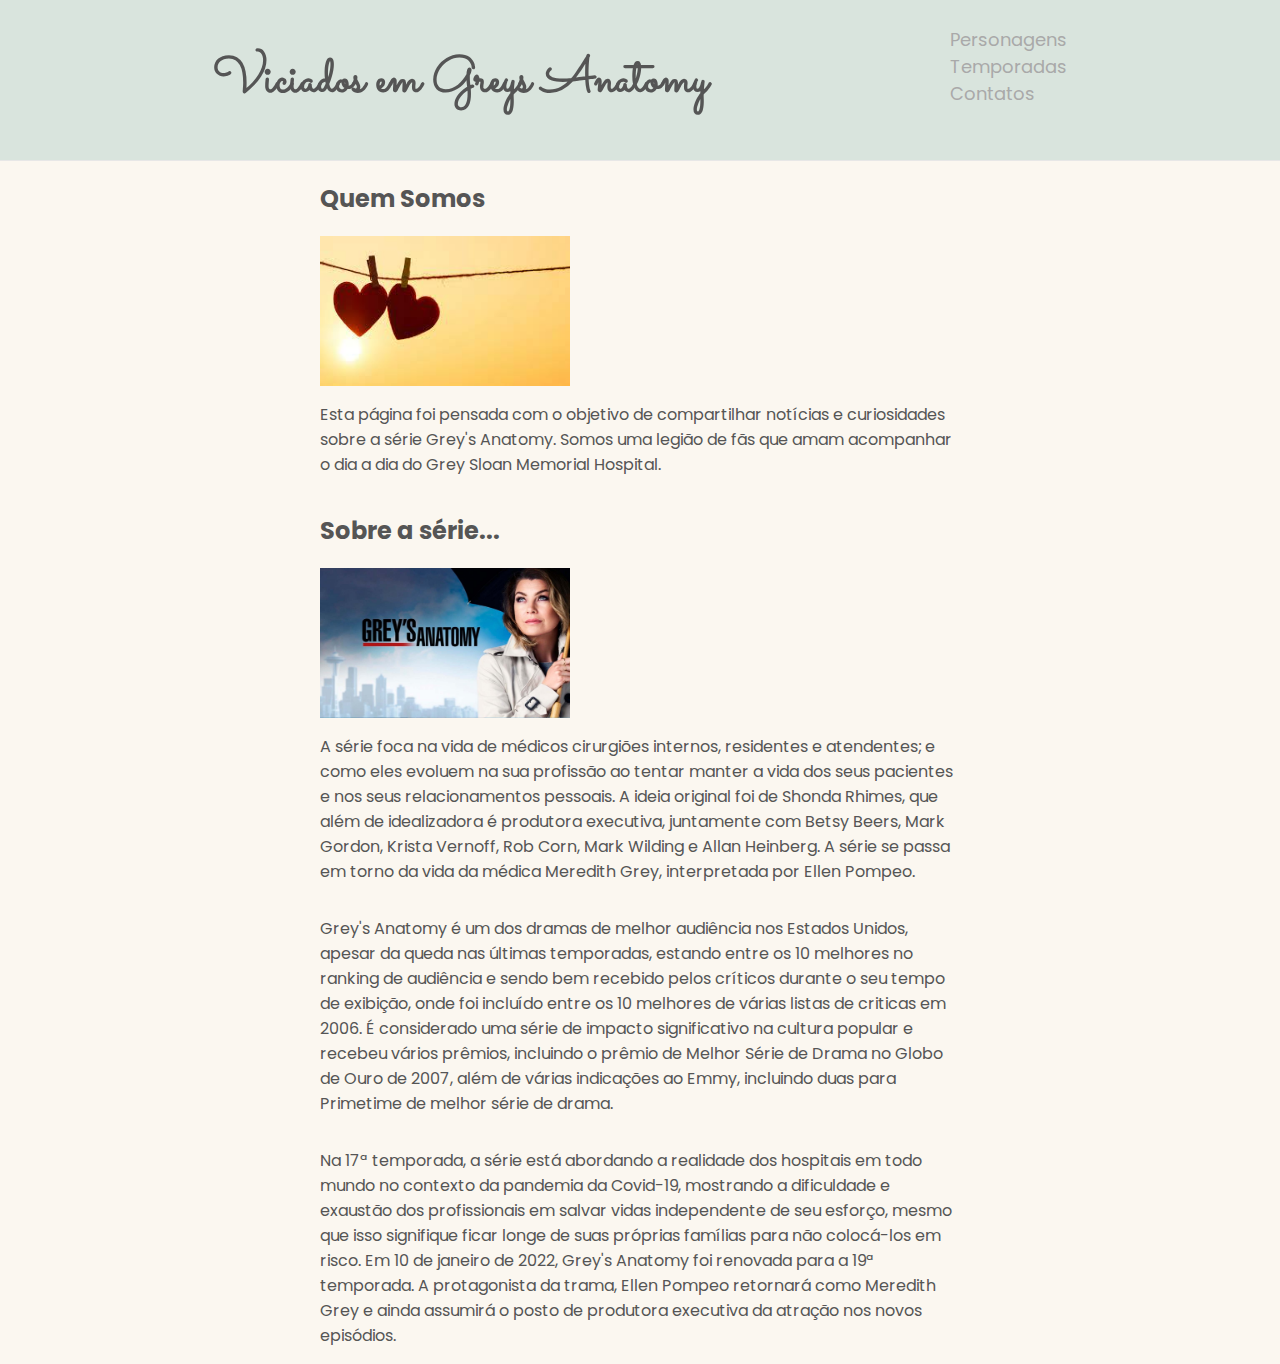
<file: index.html>
<!DOCTYPE html>
<html lang="pt-br">
  <head>
    <meta charset="UTF-8" />
    <meta http-equiv="X-UA-Compatible" content="IE=edge" />
    <meta name="viewport" content="width=device-width, initial-scale=1.0" />
    <title>Viciados em Greys Anatomy</title>
    <link rel="stylesheet" href="./css/style.css" />
    <link rel="preconnect" href="https://fonts.googleapis.com" />
    <link rel="preconnect" href="https://fonts.gstatic.com" crossorigin />
    <link
      href="https://fonts.googleapis.com/css2?family=Poppins:wght@200&family=Sacramento&display=swap"
      rel="stylesheet"
    />
  </head>
  <body>
    <header>
      <h1>Viciados em Greys Anatomy</h1>
      <nav>
        <ul>
          <li><a href="character.html">Personagens</a></li>
          <li><a href="season.html">Temporadas</a></li>
          <li><a href="contact.html">Contatos</a></li>
        </ul>
      </nav>
    </header>
    <main>
      <section>
        <h2>Quem Somos</h2>
        <img src="./imagens/viciados.jpg" />
        <p>
          Esta página foi pensada com o objetivo de compartilhar notícias e
          curiosidades sobre a série Grey's Anatomy. Somos uma legião de fãs que
          amam acompanhar o dia a dia do Grey Sloan Memorial Hospital.
        </p>
        <h2>Sobre a série...</h2>
        <img src="./imagens/greys-anatomy.jpg" alt="" />
        <p>
          A série foca na vida de médicos cirurgiões internos, residentes e
          atendentes; e como eles evoluem na sua profissão ao tentar manter a
          vida dos seus pacientes e nos seus relacionamentos pessoais. A ideia
          original foi de Shonda Rhimes, que além de idealizadora é produtora
          executiva, juntamente com Betsy Beers, Mark Gordon, Krista Vernoff,
          Rob Corn, Mark Wilding e Allan Heinberg. A série se passa em torno da
          vida da médica Meredith Grey, interpretada por Ellen Pompeo.
        </p>
        <p>
          Grey's Anatomy é um dos dramas de melhor audiência nos Estados Unidos,
          apesar da queda nas últimas temporadas, estando entre os 10 melhores
          no ranking de audiência e sendo bem recebido pelos críticos durante o
          seu tempo de exibição, onde foi incluído entre os 10 melhores de
          várias listas de criticas em 2006. É considerado uma série de impacto
          significativo na cultura popular e recebeu vários prêmios, incluindo o
          prêmio de Melhor Série de Drama no Globo de Ouro de 2007, além de
          várias indicações ao Emmy, incluindo duas para Primetime de melhor
          série de drama.
        </p>
        <p>
          Na 17ª temporada, a série está abordando a realidade dos hospitais em
          todo mundo no contexto da pandemia da Covid-19, mostrando a
          dificuldade e exaustão dos profissionais em salvar vidas independente
          de seu esforço, mesmo que isso signifique ficar longe de suas próprias
          famílias para não colocá-los em risco. Em 10 de janeiro de 2022,
          Grey's Anatomy foi renovada para a 19ª temporada. A protagonista da
          trama, Ellen Pompeo retornará como Meredith Grey e ainda assumirá o
          posto de produtora executiva da atração nos novos episódios.
        </p>
      </section>
    </main>
  </body>
</html>
</file>
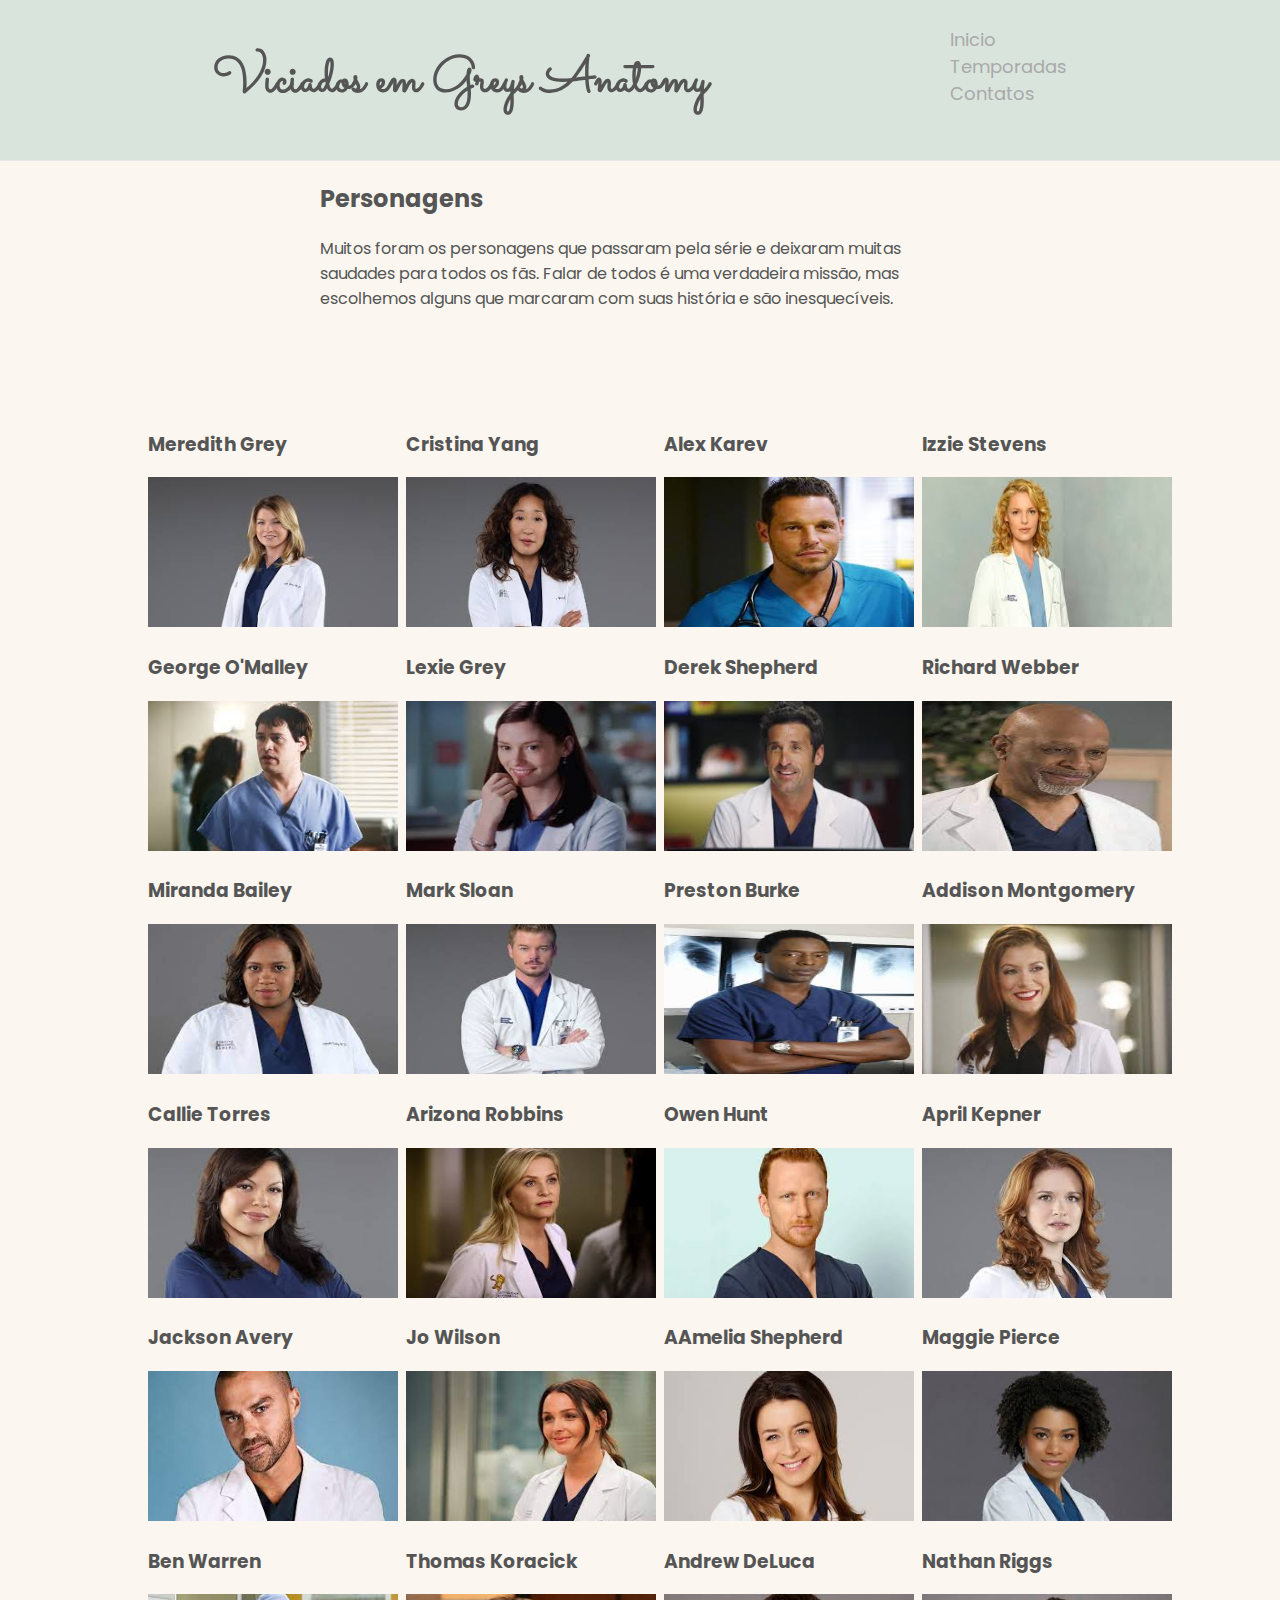
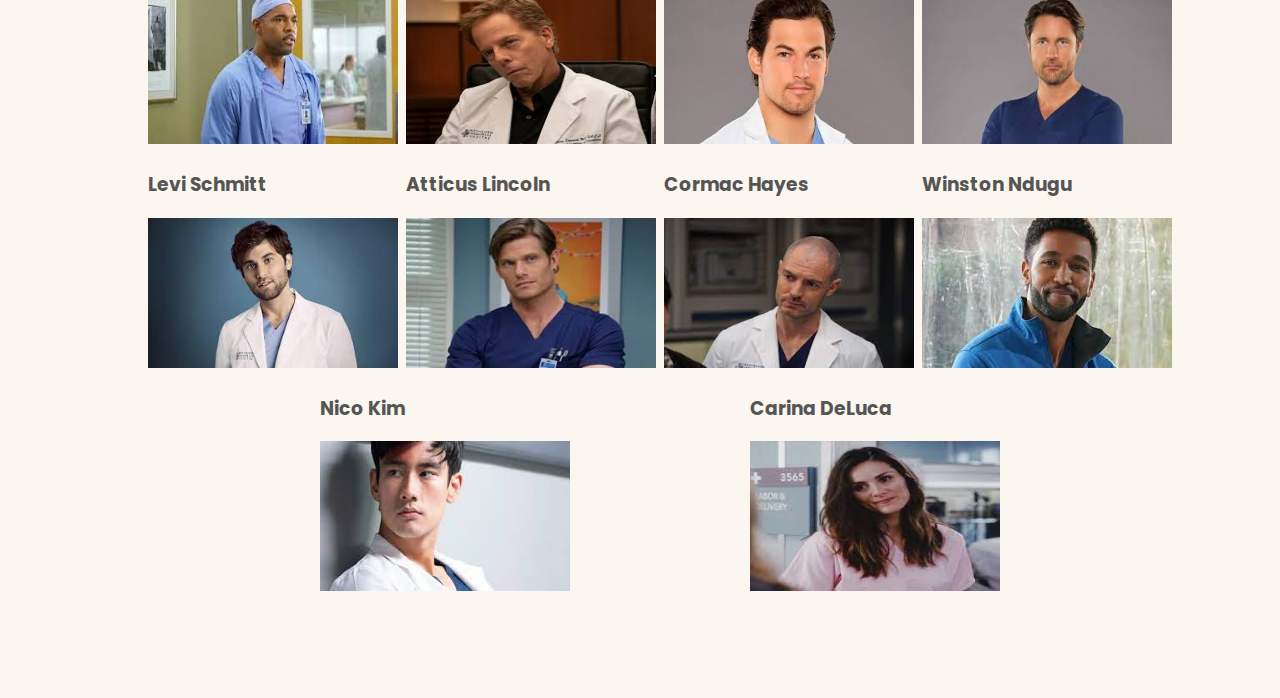
<file: character.html>
<!DOCTYPE html>
<html lang="en">
  <head>
    <meta charset="UTF-8" />
    <meta http-equiv="X-UA-Compatible" content="IE=edge" />
    <meta name="viewport" content="width=device-width, initial-scale=1.0" />
    <title>Viciados em Grey's Anatomy - Personagens</title>
    <link rel="stylesheet" href="./css/style.css" />
    <link rel="preconnect" href="https://fonts.googleapis.com" />
    <link rel="preconnect" href="https://fonts.gstatic.com" crossorigin />
    <link
      href="https://fonts.googleapis.com/css2?family=Poppins:wght@200&family=Sacramento&display=swap"
      rel="stylesheet"
    />
  </head>
  <body>
    <header>
      <h1>Viciados em Greys Anatomy</h1>
      <nav>
        <ul>
          <li><a href="index.html">Inicio</a></li>
          <li><a href="season.html">Temporadas</a></li>
          <li><a href="contact.html">Contatos</a></li>
        </ul>
      </nav>
    </header>
    <main>
      <section id="introducao">
        <h2>Personagens</h2>
        Muitos foram os personagens que passaram pela série e deixaram muitas
        saudades para todos os fãs. Falar de todos é uma verdadeira missão, mas
        escolhemos alguns que marcaram com suas história e são inesquecíveis.
      </section>
      <div>
        <ul class="character">
          <li>
            <h3>Meredith Grey</h3>
            <img src="./imagens/Meredith.png" alt="" />
          </li>
          <li>
            <h3>Cristina Yang</h3>
            <img src="./imagens/cristina.jpg" alt="" />
          </li>
          <li>
            <h3>Alex Karev</h3>
            <img src="./imagens/alex.jpg" alt="" />
          </li>
          <li>
            <h3>Izzie Stevens</h3>
            <img src="./imagens/izzie.jpg" alt="" />
          </li>
          <li>
            <h3>George O'Malley</h3>
            <img src="./imagens/george.jpg" alt="" />
          </li>
          <li>
            <h3>Lexie Grey</h3>
            <img src="./imagens/lexie.jpg" alt="" />
          </li>
          <li>
            <h3>Derek Shepherd</h3>
            <img src="./imagens/derek.jpg" alt="" />
          </li>
          <li>
            <h3>Richard Webber</h3>
            <img src="./imagens/richard.jpg" alt="" />
          </li>
          <li>
            <h3>Miranda Bailey</h3>
            <img src="./imagens/bailey.jpg" alt="" />
          </li>
          <li>
            <h3>Mark Sloan</h3>
            <img src="./imagens/mark.jpg" alt="" />
          </li>
          <li>
            <h3>Preston Burke</h3>
            <img src="./imagens/preston.jpg" alt="" />
          </li>
          <li>
            <h3>Addison Montgomery</h3>
            <img src="./imagens/adison.jpg" alt="" />
          </li>
          <li>
            <h3>Callie Torres</h3>
            <img src="./imagens/callie.jpg" alt="" />
          </li>
          <li>
            <h3>Arizona Robbins</h3>
            <img src="./imagens/arizona.jpg" alt="" />
          </li>
          <li>
            <h3>Owen Hunt</h3>
            <img src="./imagens/owen.jpg" alt="" />
          </li>
          <li>
            <h3>April Kepner</h3>
            <img src="./imagens/april.jpg" alt="" />
          </li>
          <li>
            <h3>Jackson Avery</h3>
            <img src="./imagens/jacson.jpg" alt="" />
          </li>
          <li>
            <h3>Jo Wilson</h3>
            <img src="./imagens/jo.jpg" alt="" />
          </li>
          <li>
            <h3>AAmelia Shepherd</h3>
            <img src="./imagens/amelia.jpg" alt="" />
          </li>
          <li>
            <h3>Maggie Pierce</h3>
            <img src="./imagens/maggie.jpg" alt="" />
          </li>
          <li>
            <h3>Ben Warren</h3>
            <img src="./imagens/ben.jpg" alt="" />
          </li>
          <li>
            <h3>Thomas Koracick</h3>
            <img src="./imagens/tom.jpg" alt="" />
          </li>
          <li>
            <h3>Andrew DeLuca</h3>
            <img src="./imagens/deluca.jpg" alt="" />
          </li>
          <li>
            <h3>Nathan Riggs</h3>
            <img src="./imagens/nathan.jpg" alt="" />
          </li>
          <li>
            <h3>Levi Schmitt</h3>
            <img src="./imagens/levi.jpg" alt="" />
          </li>
          <li>
            <h3>Atticus Lincoln</h3>
            <img src="./imagens/lincon.jpg" alt="" />
          </li>
          <li>
            <h3>Cormac Hayes</h3>
            <img src="./imagens/cormac.jpg" alt="" />
          </li>
          <li>
            <h3>Winston Ndugu</h3>
            <img src="./imagens/winston.jpg" alt="" />
          </li>
          <li>
            <h3>Nico Kim</h3>
            <img src="./imagens/nico.jpg" alt="" />
          </li>
          <li>
            <h3>Carina DeLuca</h3>
            <img src="./imagens/carina.jpg" alt="" />
          </li>
        </ul>
      </div>
    </main>
  </body>
</html>
</file>
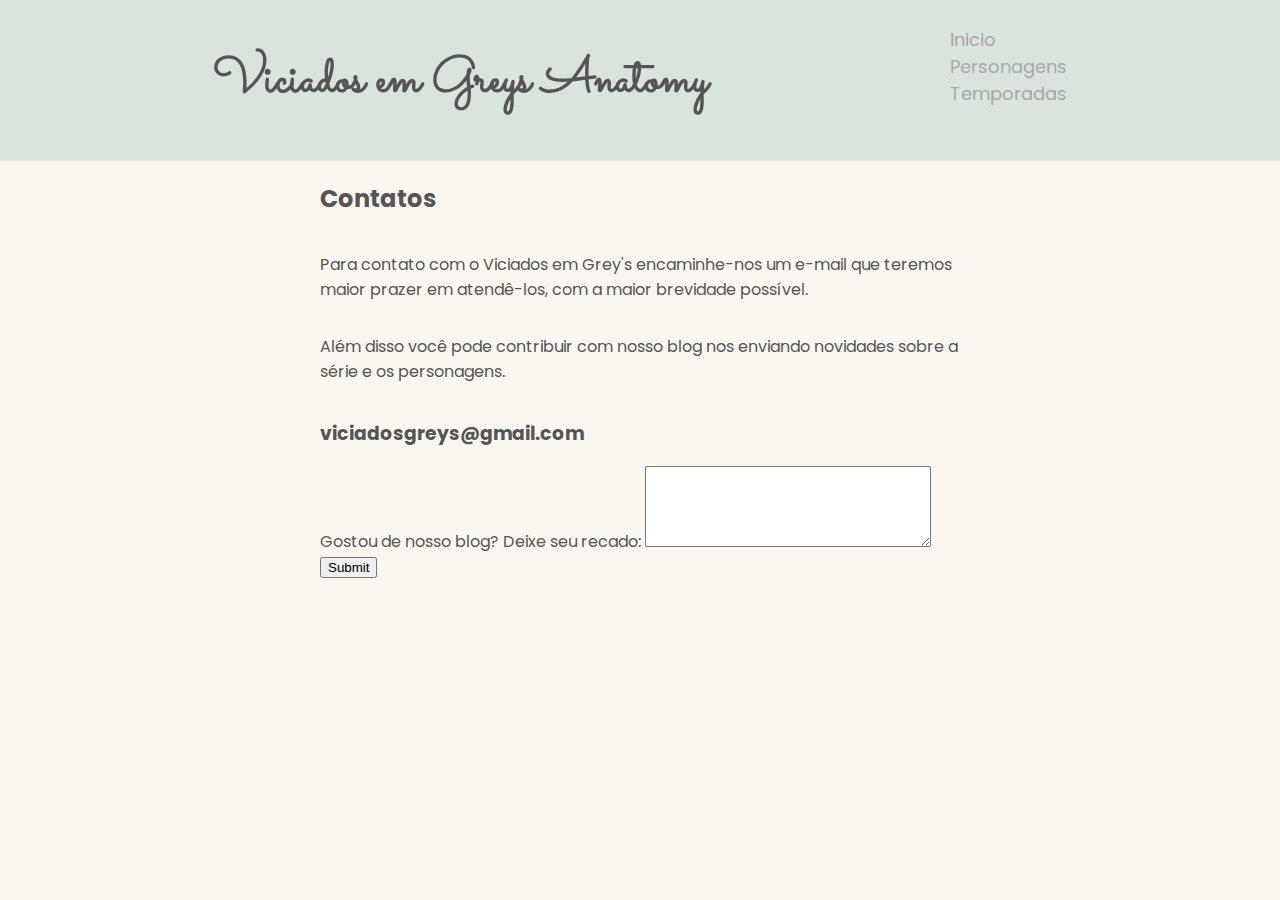
<file: contact.html>
<!DOCTYPE html>
<html lang="pt-br">
  <head>
    <meta charset="UTF-8" />
    <meta http-equiv="X-UA-Compatible" content="IE=edge" />
    <meta name="viewport" content="width=device-width, initial-scale=1.0" />
    <title>Viciados em Grey's Anatomy - Contato</title>
    <link rel="stylesheet" href="./css/style.css" />
    <link rel="preconnect" href="https://fonts.googleapis.com" />
    <link rel="preconnect" href="https://fonts.gstatic.com" crossorigin />
    <link
      href="https://fonts.googleapis.com/css2?family=Poppins:wght@200&family=Sacramento&display=swap"
      rel="stylesheet"
    />
  </head>
  <body>
    <header>
      <h1>Viciados em Greys Anatomy</h1>
      <nav>
        <ul>
          <li><a href="index.html">Inicio</a></li>
          <li><a href="character.html">Personagens</a></li>
          <li><a href="season.html">Temporadas</a></li>
        </ul>
      </nav>
    </header>
    <main>
      <section>
        <h2>Contatos</h2>
        <p>
          Para contato com o Viciados em Grey's encaminhe-nos um e-mail que
          teremos maior prazer em atendê-los, com a maior brevidade possível.
        </p>
        <p>
          Além disso você pode contribuir com nosso blog nos enviando novidades
          sobre a série e os personagens.
        </p>

        <h3>viciadosgreys@gmail.com</h3>
        <form>
          <label id="recado"> Gostou de nosso blog? Deixe seu recado: </label>
          <textarea id="textarea" name="recado" rows="5" cols="33"></textarea>
          <input type="submit" id="enviarRecado" />
        </form>
      </section>
    </main>
  </body>
</html>
</file>
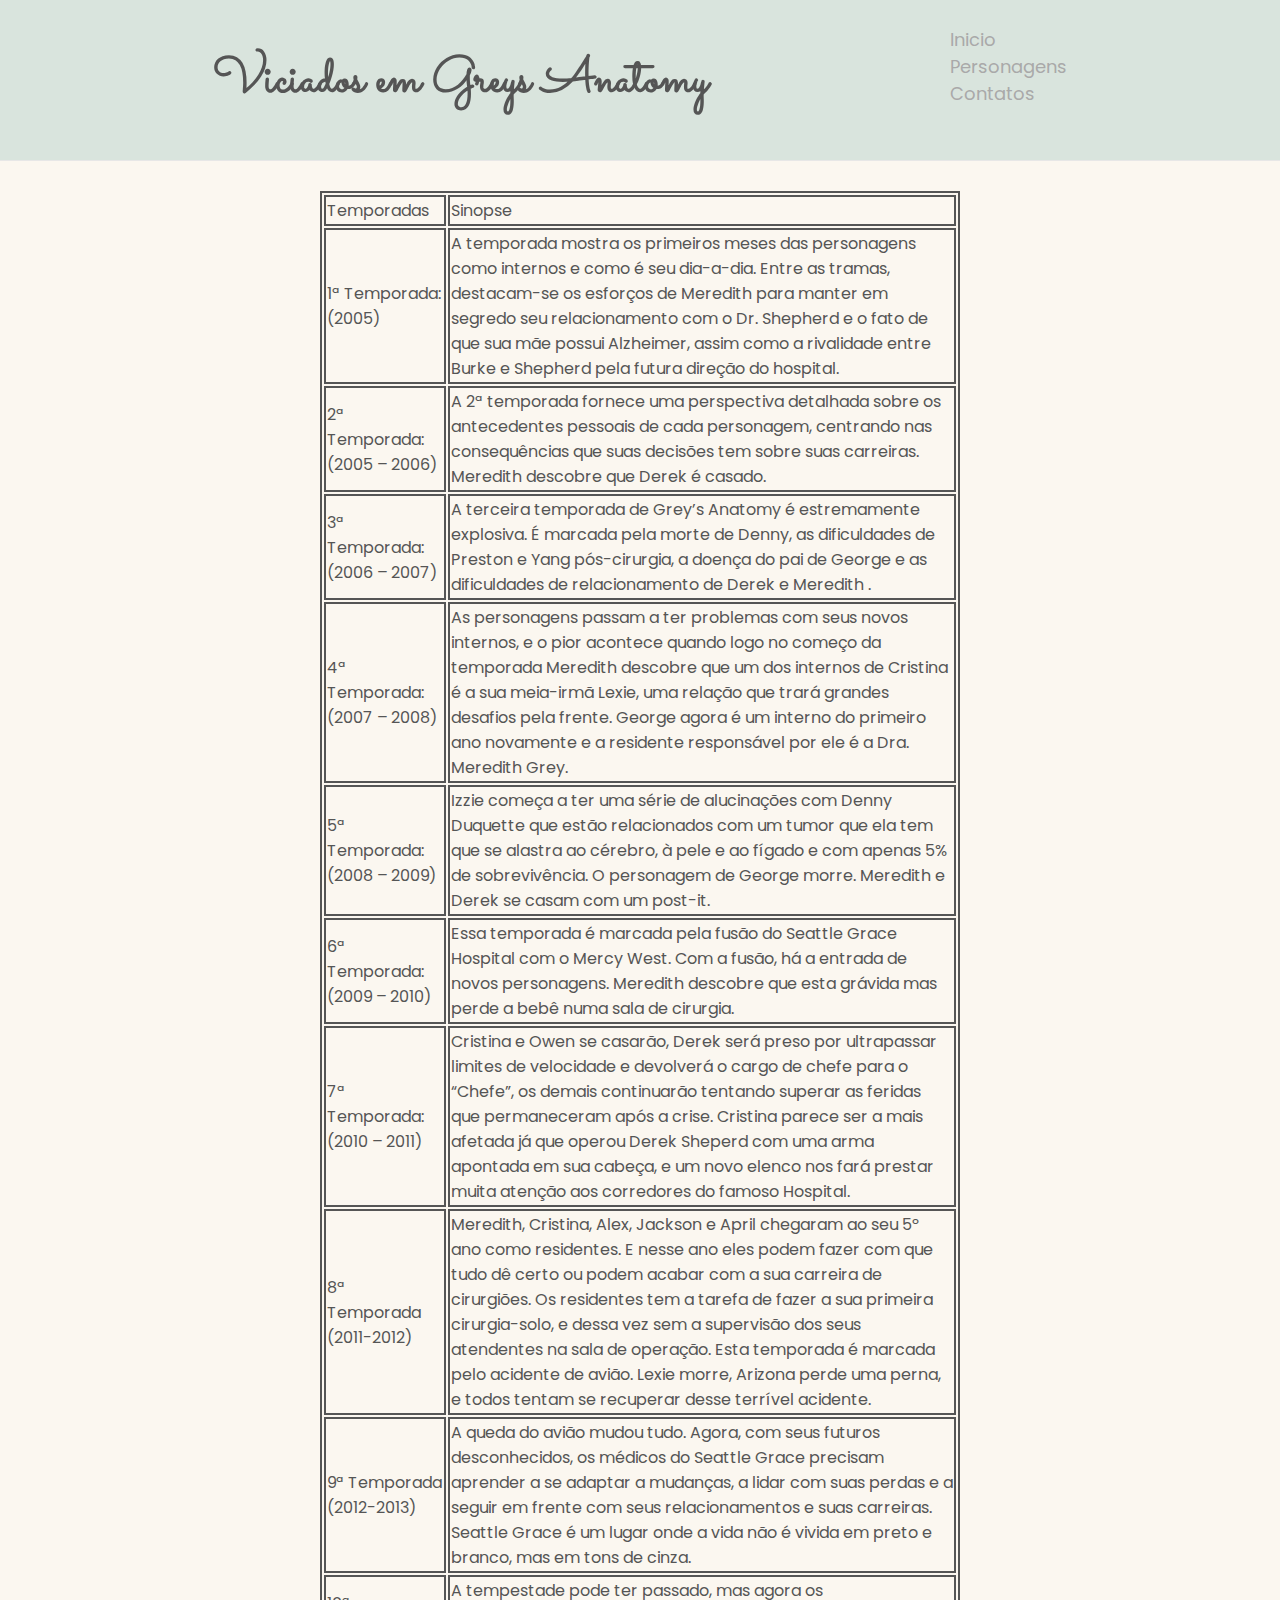
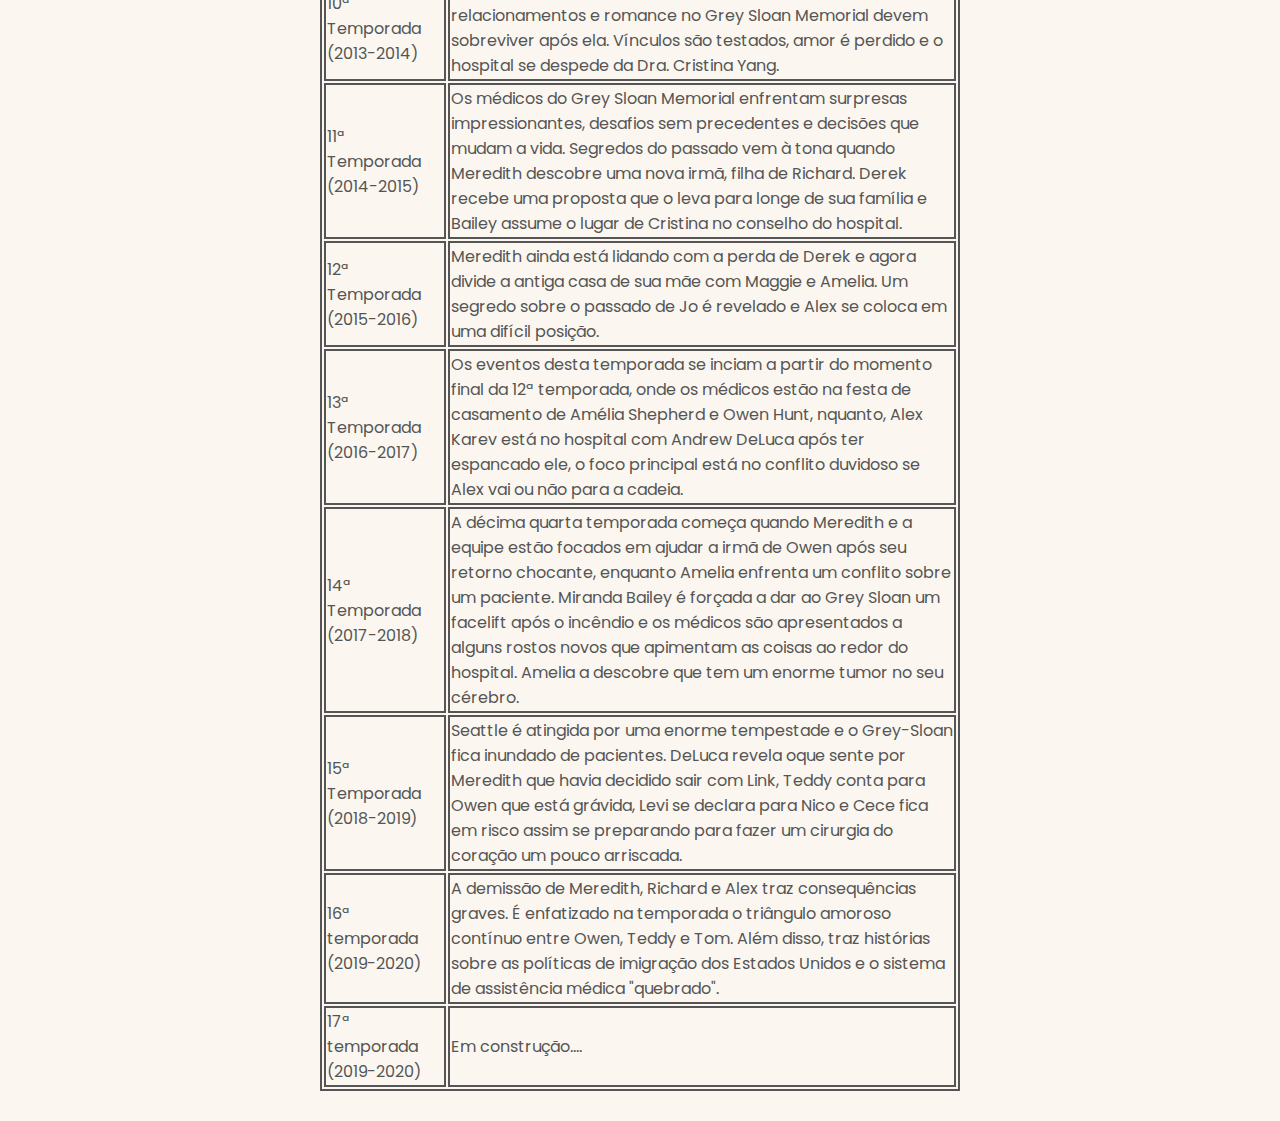
<file: season.html>
<!DOCTYPE html>
<html lang="en">
  <head>
    <meta charset="UTF-8" />
    <meta http-equiv="X-UA-Compatible" content="IE=edge" />
    <meta name="viewport" content="width=device-width, initial-scale=1.0" />
    <title>Viciados em Grey's Anatomy - Temporadas</title>
    <link rel="stylesheet" href="./css/style.css" />
    <link rel="preconnect" href="https://fonts.googleapis.com" />
    <link rel="preconnect" href="https://fonts.gstatic.com" crossorigin />
    <link
      href="https://fonts.googleapis.com/css2?family=Poppins:wght@200&family=Sacramento&display=swap"
      rel="stylesheet"
    />
  </head>
  <body>
    <header>
      <h1>Viciados em Greys Anatomy</h1>
      <nav>
        <ul>
          <li><a href="index.html">Inicio</a></li>
          <li><a href="character.html">Personagens</a></li>
          <li><a href="contact.html">Contatos</a></li>
        </ul>
      </nav>
    </header>
    <main>
      <section class="introducao"></section>
      <section class="table">
        <table>
          <thead>
            <tr>
              <td>Temporadas</td>
              <td>Sinopse</td>
            </tr>
          </thead>
          <tbody>
            <tr>
              <td>1ª Temporada: (2005)</td>
              <td>
                A temporada mostra os primeiros meses das personagens como
                internos e como é seu dia-a-dia. Entre as tramas, destacam-se os
                esforços de Meredith para manter em segredo seu relacionamento
                com o Dr. Shepherd e o fato de que sua mãe possui Alzheimer,
                assim como a rivalidade entre Burke e Shepherd pela futura
                direção do hospital.
              </td>
            </tr>
            <tr>
              <td>2ª Temporada: (2005 – 2006)</td>
              <td>
                A 2ª temporada fornece uma perspectiva detalhada sobre os
                antecedentes pessoais de cada personagem, centrando nas
                consequências que suas decisões tem sobre suas carreiras.
                Meredith descobre que Derek é casado.
              </td>
            </tr>
            <tr>
              <td>3ª Temporada: (2006 – 2007)</td>
              <td>
                A terceira temporada de Grey’s Anatomy é estremamente explosiva.
                É marcada pela morte de Denny, as dificuldades de Preston e Yang
                pós-cirurgia, a doença do pai de George e as dificuldades de
                relacionamento de Derek e Meredith .
              </td>
            </tr>
            <tr>
              <td>4ª Temporada: (2007 – 2008)</td>
              <td>
                As personagens passam a ter problemas com seus novos internos, e
                o pior acontece quando logo no começo da temporada Meredith
                descobre que um dos internos de Cristina é a sua meia-irmã
                Lexie, uma relação que trará grandes desafios pela frente.
                George agora é um interno do primeiro ano novamente e a
                residente responsável por ele é a Dra. Meredith Grey.
              </td>
            </tr>
            <tr>
              <td>5ª Temporada: (2008 – 2009)</td>
              <td>
                Izzie começa a ter uma série de alucinações com Denny Duquette
                que estão relacionados com um tumor que ela tem que se alastra
                ao cérebro, à pele e ao fígado e com apenas 5% de sobrevivência.
                O personagem de George morre. Meredith e Derek se casam com um
                post-it.
              </td>
            </tr>
            <tr>
              <td>6ª Temporada: (2009 – 2010)</td>
              <td>
                Essa temporada é marcada pela fusão do Seattle Grace Hospital
                com o Mercy West. Com a fusão, há a entrada de novos
                personagens. Meredith descobre que esta grávida mas perde a bebê
                numa sala de cirurgia.
              </td>
            </tr>

            <tr>
              <td>7ª Temporada: (2010 – 2011)</td>
              <td>
                Cristina e Owen se casarão, Derek será preso por ultrapassar
                limites de velocidade e devolverá o cargo de chefe para o
                “Chefe”, os demais continuarão tentando superar as feridas que
                permaneceram após a crise. Cristina parece ser a mais afetada já
                que operou Derek Sheperd com uma arma apontada em sua cabeça, e
                um novo elenco nos fará prestar muita atenção aos corredores do
                famoso Hospital.
              </td>
            </tr>
            <tr>
              <td>8ª Temporada (2011-2012)</td>
              <td>
                Meredith, Cristina, Alex, Jackson e April chegaram ao seu 5º ano
                como residentes. E nesse ano eles podem fazer com que tudo dê
                certo ou podem acabar com a sua carreira de cirurgiões. Os
                residentes tem a tarefa de fazer a sua primeira cirurgia-solo, e
                dessa vez sem a supervisão dos seus atendentes na sala de
                operação. Esta temporada é marcada pelo acidente de avião. Lexie
                morre, Arizona perde uma perna, e todos tentam se recuperar
                desse terrível acidente.
              </td>
            </tr>
            <tr>
              <td>9ª Temporada (2012-2013)</td>
              <td>
                A queda do avião mudou tudo. Agora, com seus futuros
                desconhecidos, os médicos do Seattle Grace precisam aprender a
                se adaptar a mudanças, a lidar com suas perdas e a seguir em
                frente com seus relacionamentos e suas carreiras. Seattle Grace
                é um lugar onde a vida não é vivida em preto e branco, mas em
                tons de cinza.
              </td>
            </tr>
            <tr>
              <td>10ª Temporada (2013-2014)</td>
              <td>
                A tempestade pode ter passado, mas agora os relacionamentos e
                romance no Grey Sloan Memorial devem sobreviver após ela.
                Vínculos são testados, amor é perdido e o hospital se despede da
                Dra. Cristina Yang.
              </td>
            </tr>
            <tr>
              <td>11ª Temporada (2014-2015)</td>
              <td>
                Os médicos do Grey Sloan Memorial enfrentam surpresas
                impressionantes, desafios sem precedentes e decisões que mudam a
                vida. Segredos do passado vem à tona quando Meredith descobre
                uma nova irmã, filha de Richard. Derek recebe uma proposta que o
                leva para longe de sua família e Bailey assume o lugar de
                Cristina no conselho do hospital.
              </td>
            </tr>
            <tr>
              <td>12ª Temporada (2015-2016)</td>
              <td>
                Meredith ainda está lidando com a perda de Derek e agora divide
                a antiga casa de sua mãe com Maggie e Amelia. Um segredo sobre o
                passado de Jo é revelado e Alex se coloca em uma difícil
                posição.
              </td>
            </tr>
            <tr>
              <td>13ª Temporada (2016-2017)</td>
              <td>
                Os eventos desta temporada se inciam a partir do momento final
                da 12ª temporada, onde os médicos estão na festa de casamento de
                Amélia Shepherd e Owen Hunt, nquanto, Alex Karev está no
                hospital com Andrew DeLuca após ter espancado ele, o foco
                principal está no conflito duvidoso se Alex vai ou não para a
                cadeia.
              </td>
            </tr>
            <tr>
              <td>14ª Temporada (2017-2018)</td>
              <td>
                A décima quarta temporada começa quando Meredith e a equipe
                estão focados em ajudar a irmã de Owen após seu retorno
                chocante, enquanto Amelia enfrenta um conflito sobre um
                paciente. Miranda Bailey é forçada a dar ao Grey Sloan um
                facelift após o incêndio e os médicos são apresentados a alguns
                rostos novos que apimentam as coisas ao redor do hospital.
                Amelia a descobre que tem um enorme tumor no seu cérebro.
              </td>
            </tr>
            <tr>
              <td>15ª Temporada (2018-2019)</td>
              <td>
                Seattle é atingida por uma enorme tempestade e o Grey-Sloan fica
                inundado de pacientes. DeLuca revela oque sente por Meredith que
                havia decidido sair com Link, Teddy conta para Owen que está
                grávida, Levi se declara para Nico e Cece fica em risco assim se
                preparando para fazer um cirurgia do coração um pouco arriscada.
              </td>
            </tr>
            <tr>
              <td>16ª temporada (2019-2020)</td>
              <td>
                A demissão de Meredith, Richard e Alex traz consequências
                graves. É enfatizado na temporada o triângulo amoroso contínuo
                entre Owen, Teddy e Tom. Além disso, traz histórias sobre as
                políticas de imigração dos Estados Unidos e o sistema de
                assistência médica "quebrado".
              </td>
            </tr>
            <tr>
              <td>17ª temporada (2019-2020)</td>
              <td>Em construção....</td>
            </tr>
          </tbody>
        </table>
      </section>
    </main>
  </body>
</html>
</file>
<file: css/style.css>
body {
  color: #555555;
  margin: 0;
  font-family: "Poppins";
  background-color: #fbf7f0;
}
header {
  background-color: #d9e4dd;
  border-bottom: 1px solid #e7e7e7;
  padding: 10px;
  display: flex;
  justify-content: space-evenly;
}

h1 {
  font-family: "Sacramento", cursive;
  font-size: 50px;
}

img {
  height: 150px;
  width: 250px;
}

li {
  list-style: none;
}
header a {
  font-size: 18px;
  text-decoration: none;
  text-align: center;
  color: darkgray;
}
section {
  display: flex;
  flex-direction: column;
  margin: 0 25%;
}

.table {
  border: 2px solid;
  margin: 30px 25%;
}

td {
  border: 2px solid;
}

.form {
  padding: 15px;
  border-radius: 2px;
  text-align: center;
}
.character {
  display: flex;
  justify-content: space-evenly;
  flex-wrap: wrap;
  margin: 100px;
}
.news {
  border: 2px solid;
}
</file>
